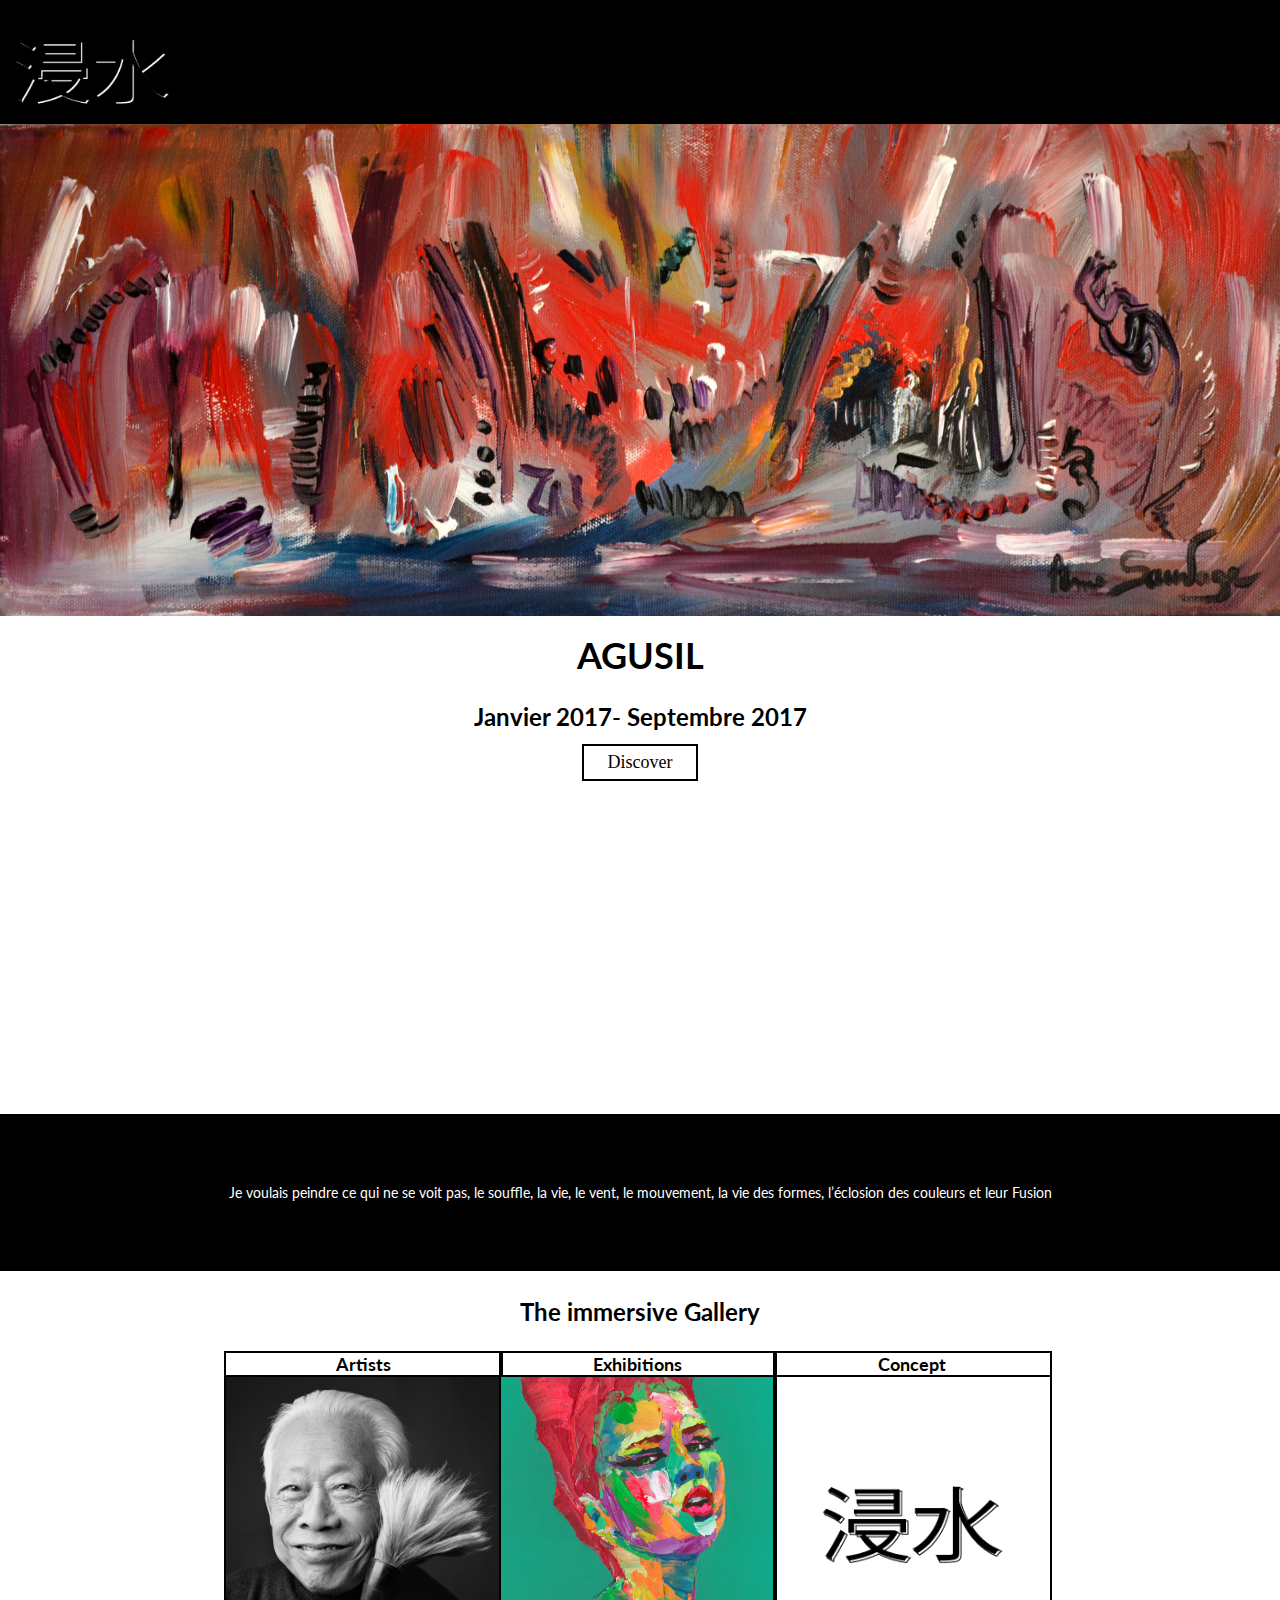
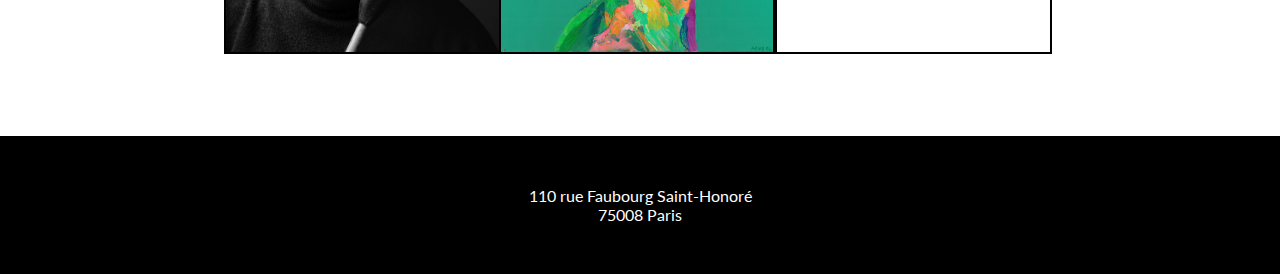
<file: index.html>
<!DOCTYPE html>
<html lang="en">
<head>
	<meta charset="UTF-8">
	<meta name="viewport" content="width=device-width, initial-scale=1.0">
	<link rel="shortcut icon" type="image/x-icon" href="img-content/logo.png" />
	<link href="https://fonts.googleapis.com/css?family=Lato:100,100i,300,300i,400,400i,700,700i,900,900i|Open+Sans:300,300i,400,400i,600,600i,700,700i,800,800i" rel="stylesheet">
	<title>List of Artist</title>
	<link rel="stylesheet" href="styles/styles.css">
</head>
<body>
	<header>
		<div class="logo">
			<a href="index.html"><img src="img-content/logo1.png" alt=""></a>
		</div>
		<nav>
			<ul class="cf">
				<li><a href="concept.html"><img src="img-content/concept.png" alt=""></a></li>
				<li><a href="agenda-expo.html"><img src="img-content/expo.png" alt=""></a></li>
				<li><a href="artists.html"><img src="img-content/artists.png" alt=""></a></li>
			</ul>
		</nav>
	</header>
	<main>
		<section class="head">
			<img src="img-content/Tableaux/tableau-abstrait-panoramique.jpg" alt="">
			<div class="">
				<h3>AGUSIL</h3>
				<h4>Janvier 2017- Septembre 2017</h4>
				<div class="btn"><a href="agenda-expo.html">Discover</a></div> 
	        </div>
		</section>
		
		<div class="quote">
        	<p>Je voulais peindre ce qui ne se voit pas, le souffle, la vie, le vent, le mouvement, la vie des formes, l’éclosion des couleurs et leur Fusion</p>
        </div>
        
        <h5>The immersive Gallery</h5>
		<section class="site-map">
			<div class="toto">
				<article class="artist">
				    <h6>Artists</h6>
				    <img src="img-layout/zao.jpg" alt="" width="">
				</article>
				<article class="exb">
				    <h6>Exhibitions</h6>
				    <img src="img-layout/agusil3.jpg" alt="" width="">
				</article>
				<article class="concept">
				    <h6>Concept</h6>
				    <div class="us">
				        <img src="img-content/logo.png" alt="" width="">
				    </div>
				</article>
			</div>
		</section>
	</main>
	<footer>
		<div class="contact">
			<p>110 rue Faubourg Saint-Honoré</p>
			<p>75008 Paris</p>
		</div>
	</footer>
</body>
<script scr="js/app.js"></script>
</html>
</file>
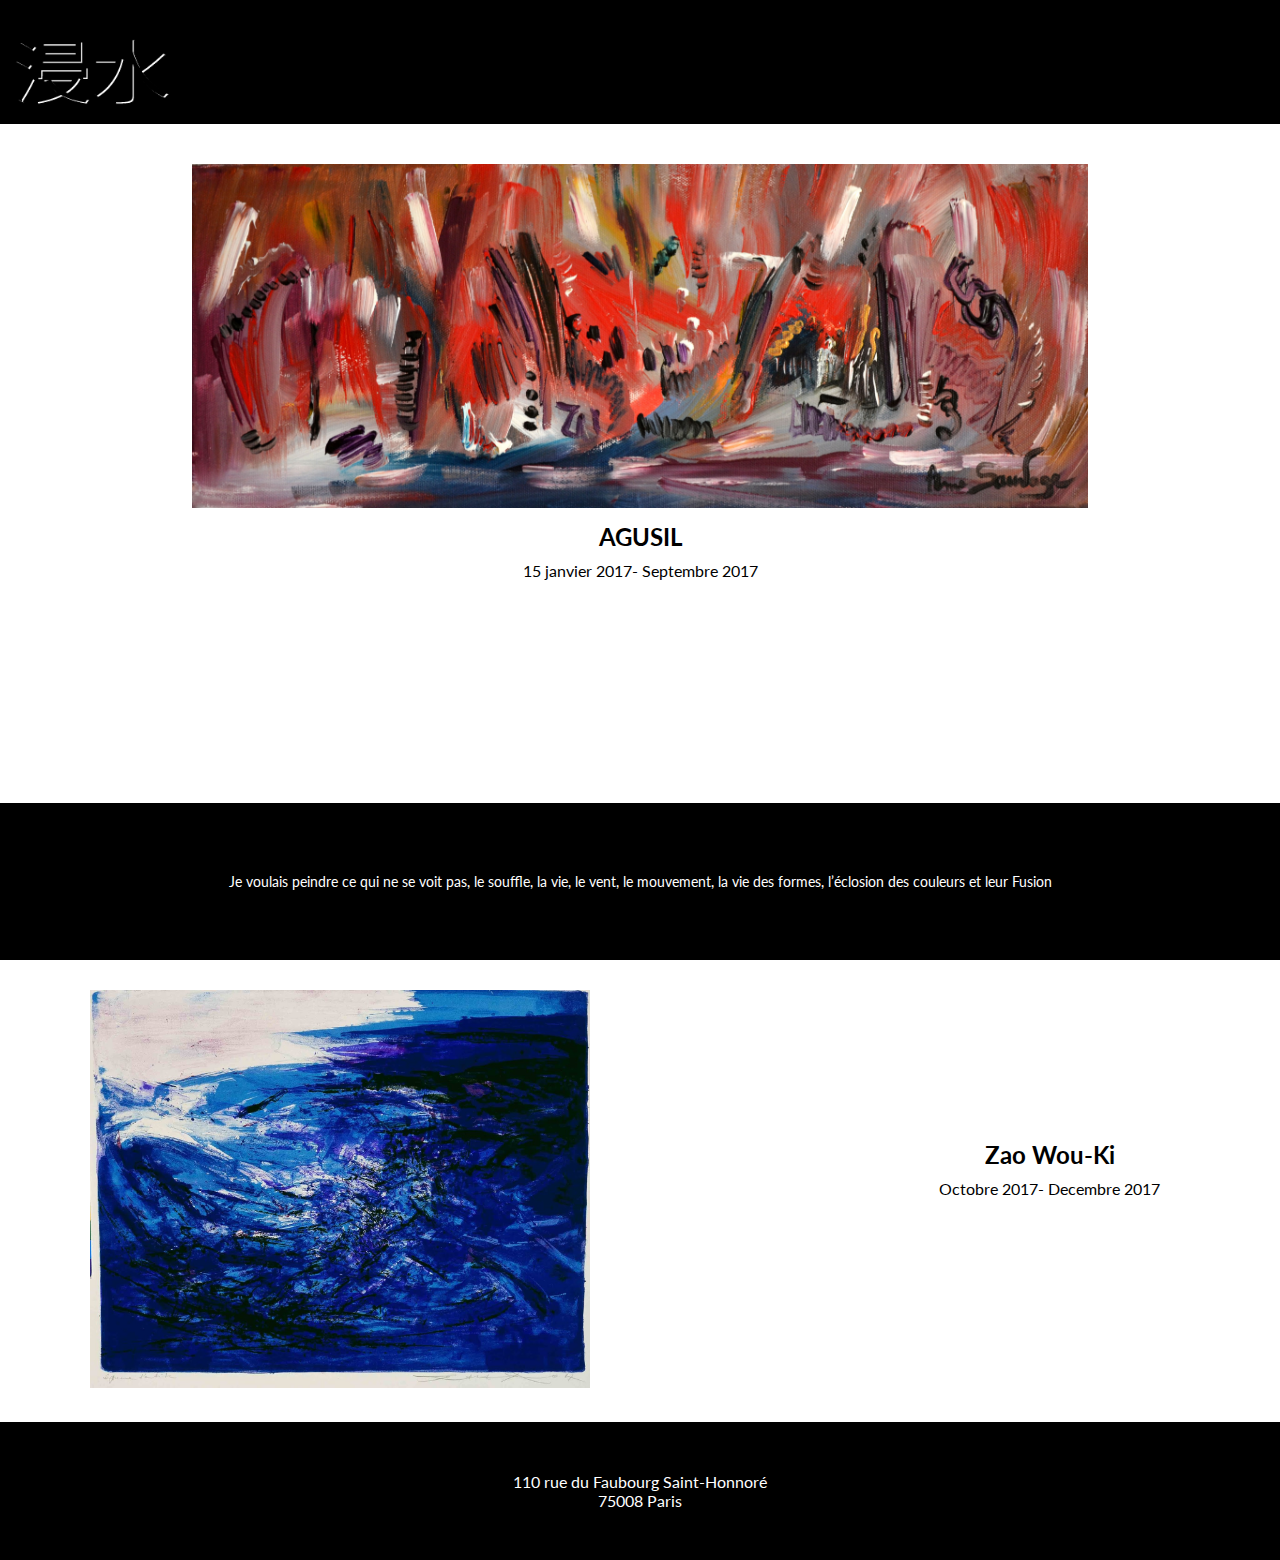
<file: agenda-expo.html>
<!DOCTYPE html>
<html lang="en">
<head>
  <meta charset="UTF-8">
  <meta name="viewport" content="width=device-width, initial-scale=1.0">
  <link rel="shortcut icon" type="image/x-icon" href="img-content/logo.png" />
  <link href="https://fonts.googleapis.com/css?family=Lato:100,100i,300,300i,400,400i,700,700i,900,900i|Open+Sans:300,300i,400,400i,600,600i,700,700i,800,800i" rel="stylesheet">
  <title>List of Artist</title>
  <link rel="stylesheet" href="styles/styles.css">
</head>
<body>
  <header>
    <div class="logo">
      <a href="index.html"><img src="img-content/logo1.png" alt=""></a>
    </div>
    <nav>
      <ul class="cf">
        <li><a href="concept.html"><img src="img-content/concept.png" alt=""></a></li>
        <li><a href="agenda-expo.html"><img src="img-content/expo.png" alt=""></a></li>
        <li><a href="artists.html"><img src="img-content/artists.png" alt=""></a></li>
      </ul>
    </nav>
  </header>
  <main>
    <article class="current-exb">
      <img src="img-content/Tableaux/tableau-abstrait-panoramique.jpg" alt="">   
      <h2>AGUSIL</h2>
      <p>15 janvier 2017- Septembre 2017</p>      
    </article>
    <div class="quote">
      <p>Je voulais peindre ce qui ne se voit pas, le souffle, la vie, le vent, le mouvement, la vie des formes, l’éclosion des couleurs et leur Fusion</p>
    </div>
    <article class="next-exb cf">    
      <img src="img-layout/zao-wou-kisans-titre-1967.jpg" alt="" width="500" class="next">
      <div class="details">
        <h2>Zao Wou-Ki</h2>
        <p>Octobre 2017- Decembre 2017</p>
      </div>
    </article>
  </main>
  <footer>
  	<p>110 rue du Faubourg Saint-Honnoré </p>
  	<p>75008 Paris</p>
  </footer>
</body>
</html>
</file>
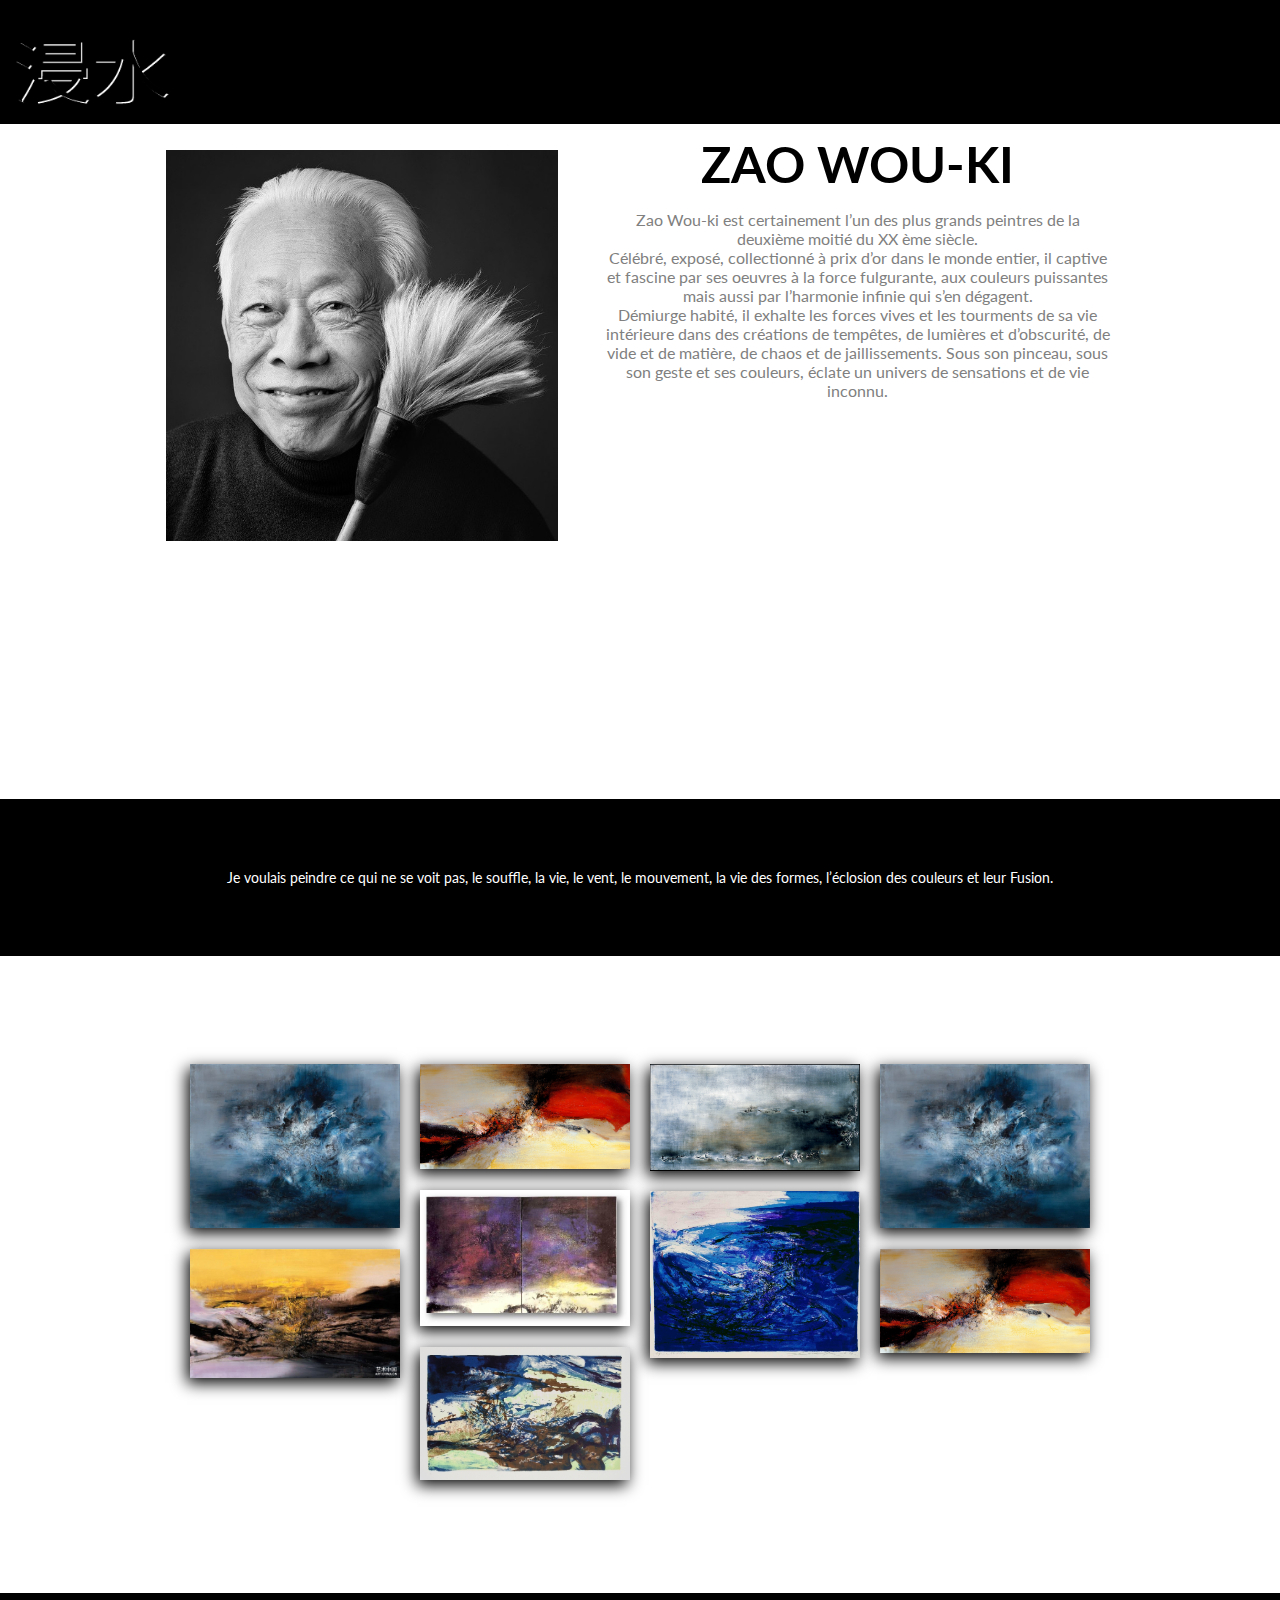
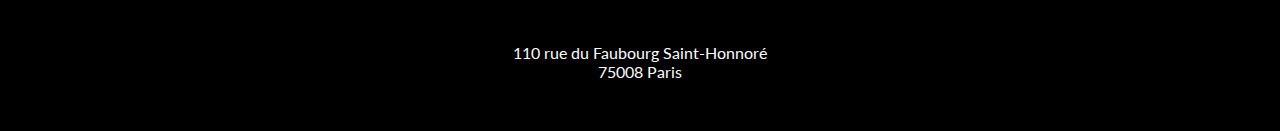
<file: artiste2.html>
<!DOCTYPE html>
<html lang="en">
<head>
    <meta charset="UTF-8">
    <meta name="viewport" content="width=device-width, initial-scale=1.0">
    <link rel="shortcut icon" type="image/x-icon" href="img-content/logo.png" />
    <link href="https://fonts.googleapis.com/css?family=Lato:100,100i,300,300i,400,400i,700,700i,900,900i|Open+Sans:300,300i,400,400i,600,600i,700,700i,800,800i" rel="stylesheet">
    <title>List of Artist</title>
    <link rel="stylesheet" href="styles/styles.css">
</head>
<body>
    <header>
        <div class="logo">
            <a href="index.html"><img src="img-content/logo1.png" alt=""></a>
        </div>
        <nav>
            <ul class="cf">
                <li><a href="concept.html"><img src="img-content/concept.png" alt=""></a></li>
                <li><a href="agenda-expo.html"><img src="img-content/expo.png" alt=""></a></li>
                <li><a href="artists.html"><img src="img-content/artists.png" alt=""></a></li>
            </ul>
        </nav>
    </header>
    <main>
        <section class="info">
            <div class="img-bio">
                <img src="img-layout/zao.jpg" alt="">
            </div>
            <div class="bio">
                <h1>ZAO WOU-KI</h1>
                <p>
                Zao Wou-ki est certainement l’un des plus grands peintres de la deuxième moitié du XX ème siècle.   <br> Célébré, exposé, collectionné à prix d’or dans le monde entier, il captive et fascine par ses oeuvres à la force fulgurante, 
                aux couleurs puissantes mais aussi par l’harmonie infinie qui s’en dégagent.</p>
                <p>
                Démiurge habité, il exhalte les forces vives et les tourments de sa vie intérieure dans des créations de tempêtes, de lumières et d’obscurité, 
                        de vide et de matière, de chaos et de jaillissements. Sous son pinceau, sous son geste et ses couleurs, éclate un univers de sensations et de vie inconnu.
                </p> 
            </div>
        </section> 
    </main>
    <div class="quote">
        <p>
        Je voulais peindre ce qui ne se voit pas, le souffle, la vie, le vent, le mouvement, la vie des formes, l’éclosion des couleurs et leur Fusion.
        </p>
    </div>
    <section class="img-gallery">
        <div id="gallery" class="container-fluid">
            <img src="img-layout/chine-info.jpg" class="card img-responsive">
            <img src="img-layout/chine.jpg" class="card img-responsive">
            <img src="img-layout/genieve.jpg" class="card img-responsive">
            <img src="img-layout/huile-sur-toile.jpg" class="card img-responsive">
            <img src="img-layout/lithographie-originale.JPG" class="card img-responsive">
            <img src="img-layout/vent.png" class="card img-responsive">
            <img src="img-layout/zao-wou-kisans-titre-1967.jpg" class="card img-responsive">
            <img src="img-layout/chine-info.jpg" class="card img-responsive">
            <img src="img-layout/genieve.jpg" class="card img-responsive">
        </div>
    </section>
    <footer>
       <p>110 rue du Faubourg Saint-Honnoré </p>
       <p>75008 Paris</p>
    </footer>
</body>
</html>
</file>
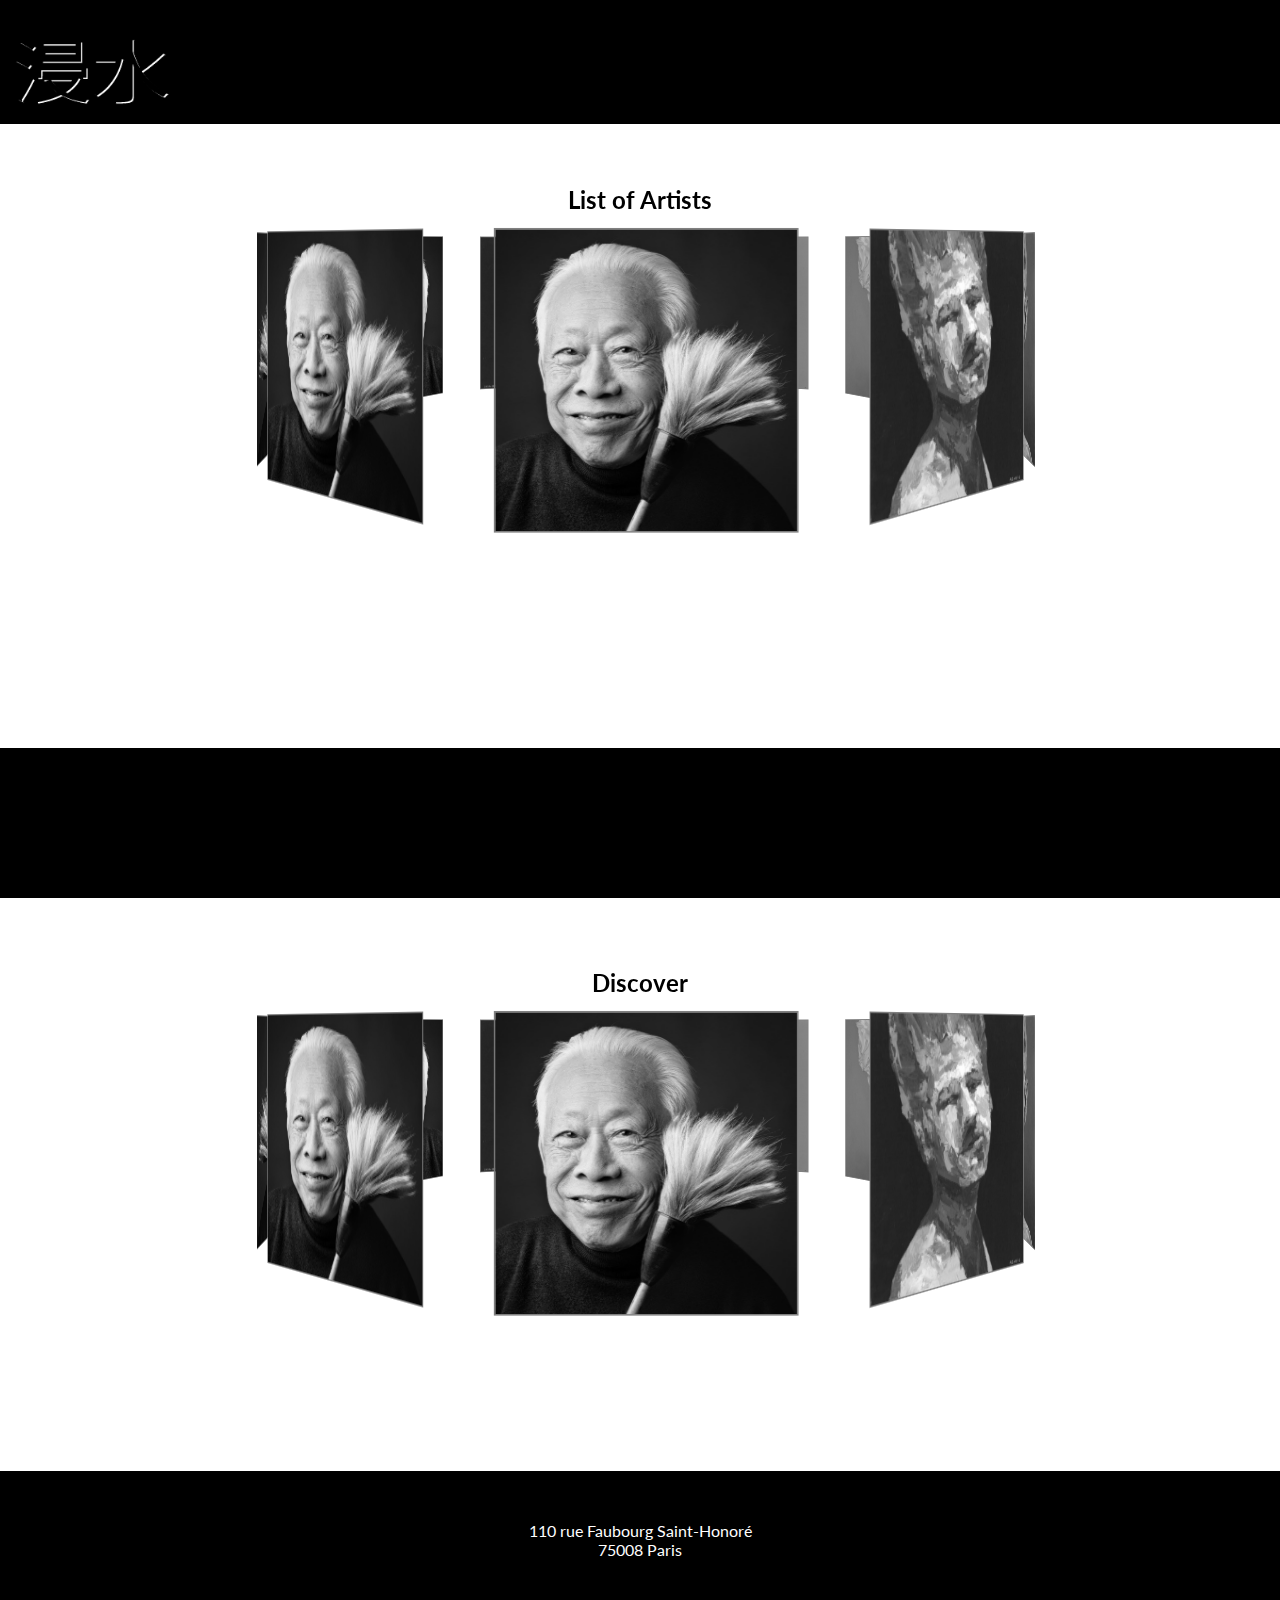
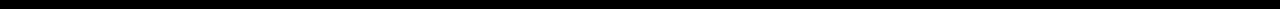
<file: artists.html>
<!DOCTYPE html>
<html lang="en">
<head>
	<meta charset="UTF-8">
	<meta name="viewport" content="width=device-width, initial-scale=1.0">
	<link rel="shortcut icon" type="image/x-icon" href="img-content/logo.png" />
	<link href="https://fonts.googleapis.com/css?family=Lato:100,100i,300,300i,400,400i,700,700i,900,900i|Open+Sans:300,300i,400,400i,600,600i,700,700i,800,800i" rel="stylesheet">
	<title>List of Artist</title>
	<link rel="stylesheet" href="styles/styles.css">
</head>
<body>
	<header>
		<div class="logo">
			<a href="index.html"><img src="img-content/logo1.png" alt=""></a>
		</div>
		<nav>
			<ul class="cf">
				<li><a href="concept.html"><img src="img-content/concept.png" alt=""></a></li>
				<li><a href="agenda-expo.html"><img src="img-content/expo.png" alt=""></a></li>
				<li><a href="artists.html"><img src="img-content/artists.png" alt=""></a></li>
			</ul>
		</nav>
	</header>
	<main>
		<div class="work">
			<div class="container">
				<h2>List of Artists</h2>
				<div id="carousel">
					<figure><a href="artiste2.html"><img src="img-layout/zao.jpg" alt=""></a></figure>
					<figure><a href="artiste2.html"><img src="img-layout/agusil.jpg" alt=""></a></figure>
					<figure><a href="artiste2.html"><img src="img-layout/agusil2.jpg" alt=""></a></figure>
					<figure><a href="artiste2.html"><img src="img-layout/agusil4.jpg" alt=""></a></figure>
					<figure><a href="artiste2.html"><img src="img-layout/agusil3.jpg" alt=""></a></figure>
					<figure><a href="artiste2.html"><img src="img-layout/agusil.jpg" alt=""></a></figure>
					<figure><a href="artiste2.html"><img src="img-layout/zao.jpg" alt=""></a></figure>
					<figure><a href="artiste2.html"><img src="img-layout/zao.jpg" alt=""></a></figure>
					<figure><a href="artiste2.html"><img src="img-layout/zao.jpg" alt=""></a></figure>
				</div>
			</div>
		</div>
		<div class="bandeau">
			
		</div>
		<div class="work">
			<div class="container">
				<h2>Discover</h2>
				<div id="carousel">
					<figure><a href="artiste2.html"><img src="img-layout/zao.jpg" alt=""></a></figure>
					<figure><a href="artiste2.html"><img src="img-layout/agusil.jpg" alt=""></a></figure>
					<figure><a href="artiste2.html"><img src="img-layout/agusil2.jpg" alt=""></a></figure>
					<figure><a href="artiste2.html"><img src="img-layout/agusil4.jpg" alt=""></a></figure>
					<figure><a href="artiste2.html"><img src="img-layout/agusil3.jpg" alt=""></a></figure>
					<figure><a href="artiste2.html"><img src="img-layout/agusil.jpg" alt=""></a></figure>
					<figure><a href="artiste2.html"><img src="img-layout/zao.jpg" alt=""></a></figure>
					<figure><a href="artiste2.html"><img src="img-layout/zao.jpg" alt=""></a></figure>
					<figure><a href="artiste2.html"><img src="img-layout/zao.jpg" alt=""></a></figure>
				</div>
			</div>
		</div>
	</main>
	<footer>
		<div class="contact">
			<p>110 rue Faubourg Saint-Honoré</p>
			<p>75008 Paris</p>
		</div>
	</footer>
</body>
<script scr="js/app.js"></script>
</html>
</file>
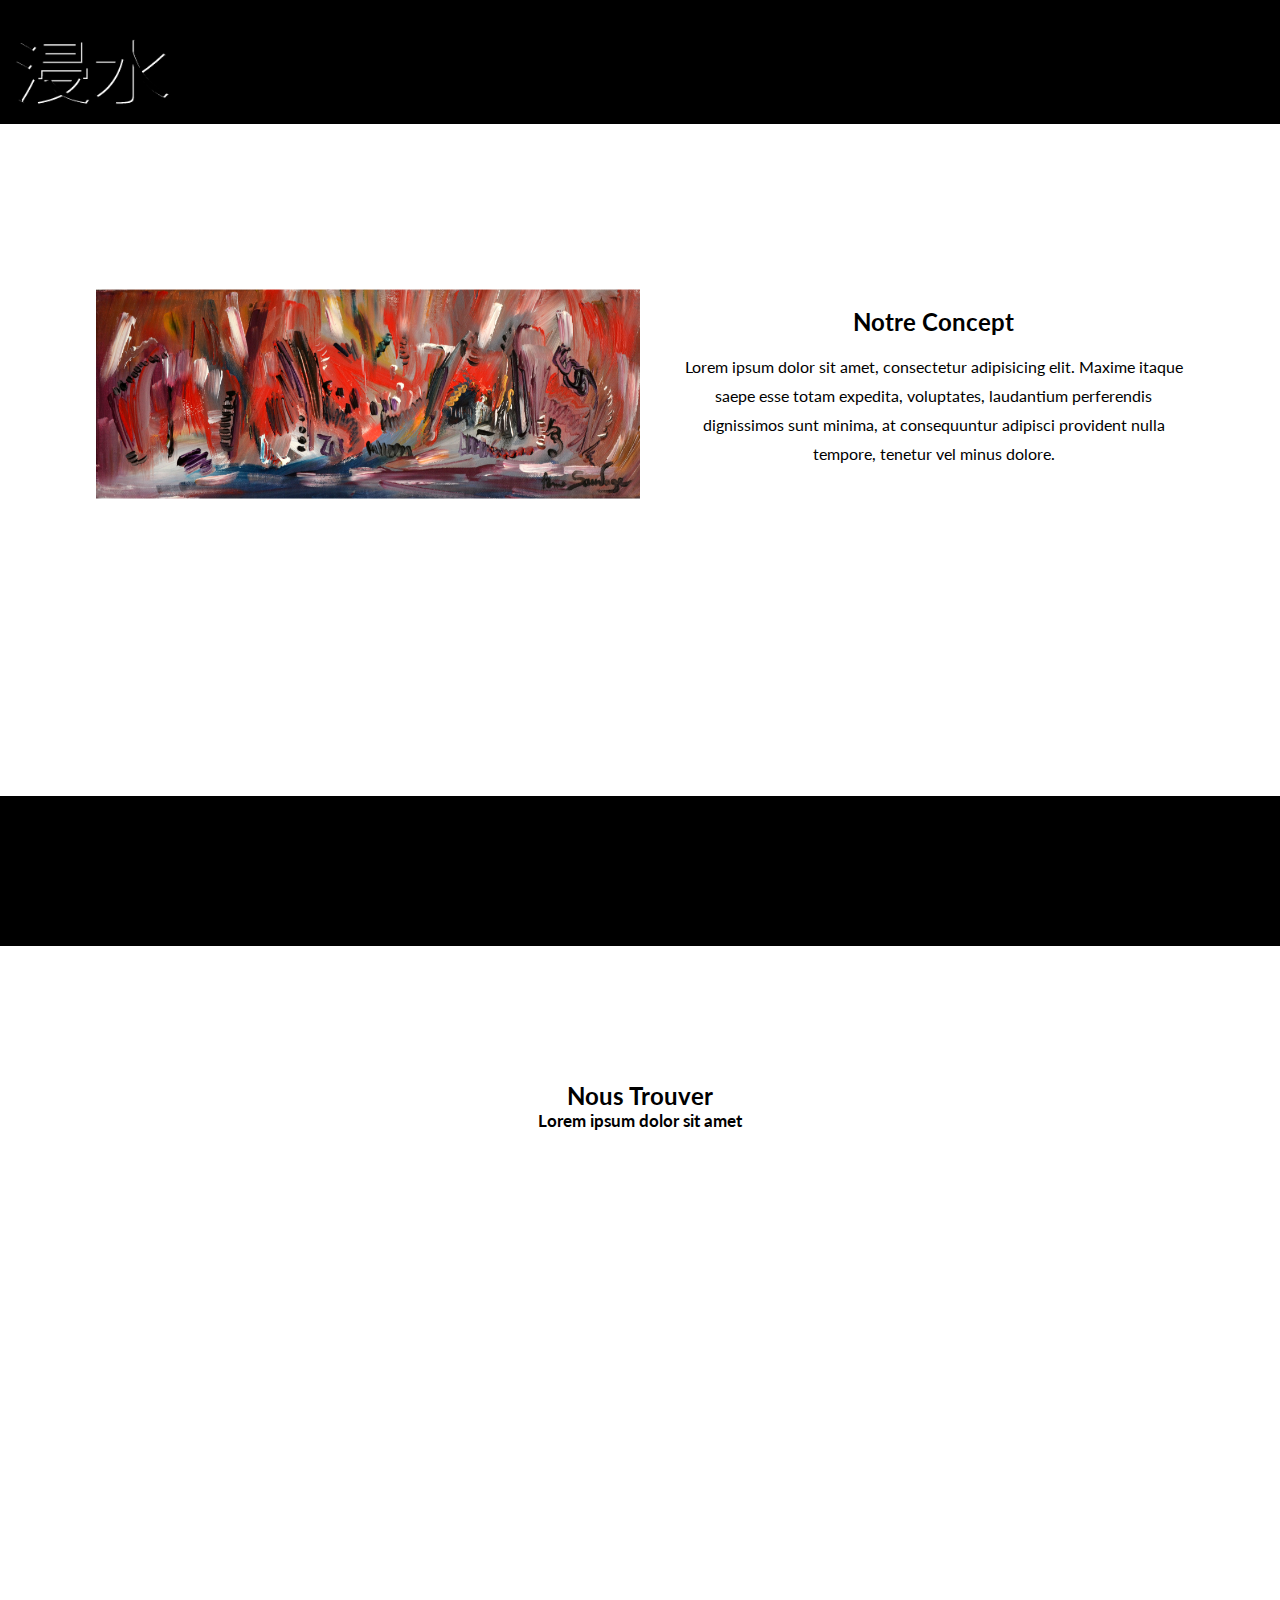
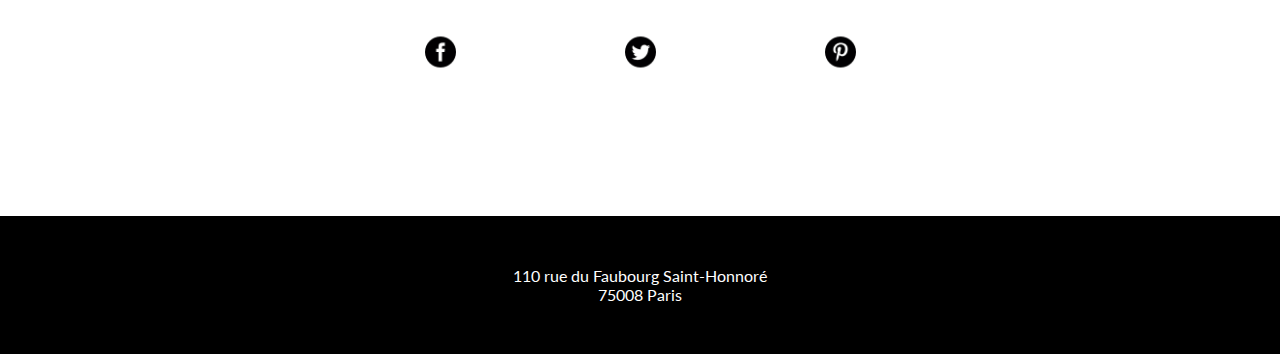
<file: concept.html>
<!DOCTYPE html>
<html lang="en">
<head>
	<meta charset="UTF-8">
	<meta name="viewport" content="width=device-width, initial-scale=1.0">
	<link rel="shortcut icon" type="image/x-icon" href="img-content/logo.png" />
	<link href="https://fonts.googleapis.com/css?family=Lato:100,100i,300,300i,400,400i,700,700i,900,900i|Open+Sans:300,300i,400,400i,600,600i,700,700i,800,800i" rel="stylesheet">
	<title>List of Artist</title>
	<link rel="stylesheet" href="styles/styles.css">
</head>
<body>
	<header>
		<div class="logo">
			<a href="index.html"><img src="img-content/logo1.png" alt=""></a>
		</div>
		<nav>
			<ul class="cf">
				<li><a href="concept.html"><img src="img-content/concept.png" alt=""></a></li>
				<li><a href="agenda-expo.html"><img src="img-content/expo.png" alt=""></a></li>
				<li><a href="artists.html"><img src="img-content/artists.png" alt=""></a></li>
			</ul>
		</nav>
	</header>
	<main>
		<section class="about">
			<div class="content cf">
				<img src="img-content/Tableaux/tableau-abstrait-panoramique.jpg" alt="">
				<div class="text">
					<h2>Notre Concept</h2>
					<p>Lorem ipsum dolor sit amet, consectetur adipisicing elit. Maxime itaque saepe esse totam expedita, voluptates, laudantium perferendis dignissimos sunt minima, at consequuntur adipisci provident nulla tempore, tenetur vel minus dolore.</p>
				</div>
			</div>
		</section>
		<div class="bandeau">
			
		</div>
		<section class="maps">
			<div id="maps">
				<h2>Nous Trouver <span>Lorem ipsum dolor sit amet</span></h2>
				<iframe src="https://www.google.com/maps/embed?pb=!1m18!1m12!1m3!1d2624.2963164737594!2d2.312767115436469!3d48.87162750772902!2m3!1f0!2f0!3f0!3m2!1i1024!2i768!4f13.1!3m3!1m2!1s0x47e66fced5d6e29d%3A0xa39094f2c52083ab!2s110+Rue+du+Faubourg+Saint-Honor%C3%A9%2C+75008+Paris!5e0!3m2!1sfr!2sfr!4v1490791126020" width="600" height="450" frameborder="0" style="border:0" allowfullscreen></iframe>
				<div class="socials">
					<a href=""><img src="img-content/social/png/face.png" alt=""></a>
					<a href=""><img src="img-content/social/png/twitter.png" alt=""></a>
					<a href=""><img src="img-content/social/png/pint.png" alt=""></a>
				</div>
			</div>	
		</section>
	</main>
	<footer>
       <p>110 rue du Faubourg Saint-Honnoré </p>
       <p>75008 Paris</p>
    </footer>
</body>
</html>
</file>
<file: styles/styles.css>
* {
	padding: 0;
	margin: 0;
}

a {
	color: black;
	text-decoration: none;
}
/*---------------Classes Générales---------------*/

.cf:before,
.cf:after {
	display: table;
	content: " ";
}
.cf:after {
	clear: both;
}

/*---------------Classes JavaScript---------------*/
/*---------------BODY---------------*/

body {
	background: url() top center no-repeat;
	background-size: cover;
	width: 100%;
	margin: 0 auto;
}
/*---------------HEADER---------------*/

header {
	background: #000;
	width: 100%;
	padding: 10px 0;
}

header .logo {
	display: inline-block;
	width: 25%;
}

header .logo a img {
	width: 50%;
	padding-left: 3%;
}

header nav {
	display: inline-block;
	width: 74%;
}

header nav ul {
	list-style: none;
	width: 100%;
}

header nav ul li {
	display: inline-block;
	float: right;
}

header nav ul li a {

} 

header nav ul li a img {
	display: block;
	margin: 0 auto;
	max-width: 100px;
	width: 100%;
	transition: .3s ease-in-out;
}

header nav ul li a:hover img {
	transform: scale(1.1);
}

/*---------------MAIN---------------*/

main {
	
}

main section {	
}

	/*---------------Home---------------*/
	h1 {
	    font-family: 'Lato';
		text-align: center;
		font-size: 50px;
	    font-weight: bold;
		color: black;
		padding-bottom: 3%;
	}

	h2 {
		font-family: 'Lato';
	    text-align: center;
	    font-size: 24px;
	    font-weight: bold;
	    padding: 10px;
	}

	h3 {
	    font-family: 'Lato';
	    text-align: center;
	    font-size: 36px;
	    padding: 1%;
	    position: relative;
	}

	h4 {
	    font-family: 'Lato';
	    text-align: center;
	    font-size: 24px;
	    padding: 1%;
	    position: relative;
	}

	h5 {
	    font-family: 'Lato';
	    text-align: center;
	    font-size: 24px;
	    padding: 2%;
	}

	h6 {
	    font-family: 'Lato';
	    text-align: center;
	    font-size: 18px;
	    width: 100%;    
	    border: 2px solid black;
	}

	p {
		font-family: 'Lato';
	}

	section.head {
	    height: 110vh;
	}

	section.head img {
	    width: 100%;
	}

	.btn {
	    margin: 0 auto;
	    text-align: center;
	    border: 2px solid black;
	    width: 100px;
	    padding: 6px;
	    font-size: 18px;
	}

	section.site-map {
		margin-bottom: 60px;
	}

	section.site-map .toto {
	    overflow: hidden;
	    width: 65%;
	    margin: 0 auto;
	}

	section.site-map article {
	    width: 33%;
	    float: left;
	}

	section.site-map .us,
	section.site-map img {
	    width: 100%;
	}

	.concept {
	    height: 325px;  
	}

	.site-map img:nth-child(1),
	.site-map img:nth-child(2),
	.site-map img:nth-child(3) {
	    border-bottom: 2px solid black;
	    border-left: 2px solid black; 
	    border-right: 2px solid black;
	}

	.concept h6 {
	    border-bottom: 2px solid black; 
	}

	/*---------------List Of Artists---------------*/
	.work {
		height: 57vh;
	}

	.container{
		margin: 4% auto;
		width: 210px;
		height: 140px;
		position: relative;
		perspective: 1000px;
	}

	.container h2 {
		padding: 10px 0;
	}

	#carousel{
		width: 100%;
		height: 100%;
		position: absolute;
		transform-style: preserve-3d;
		animation: rotation 100s infinite linear;
	}

	#carousel:hover{
		animation-play-state: paused;
	}	
	
	#carousel figure{
		display: block;
		position: absolute;
		width: 95%;	
		left: 10px;
		top: 10px;
		overflow: hidden;
	}
	#carousel figure:nth-child(1) { transform: rotateY(0deg) translateZ(350px);}
	#carousel figure:nth-child(2) { transform: rotateY(40deg) translateZ(350px);}
	#carousel figure:nth-child(3) { transform: rotateY(80deg) translateZ(350px);}
	#carousel figure:nth-child(4) { transform: rotateY(120deg) translateZ(350px);}
	#carousel figure:nth-child(5) { transform: rotateY(160deg) translateZ(350px);}
	#carousel figure:nth-child(6) { transform: rotateY(200deg) translateZ(350px);}
	#carousel figure:nth-child(7) { transform: rotateY(240deg) translateZ(350px);}
	#carousel figure:nth-child(8) { transform: rotateY(280deg) translateZ(350px);}
	#carousel figure:nth-child(9) { transform: rotateY(320deg) translateZ(350px);}

	#carousel img{
		-webkit-filter: grayscale(1);
		cursor: pointer;
		border: 1px solid grey;
		width: 98%;
	}

	#carousel img:hover{
		-webkit-filter: grayscale(0);
		transform: scale(1.2,1.2);
		transition: .5s ease;
	}

	@keyframes rotation{
		from{
			transform: rotateY(0deg);
		}
		to{
			transform: rotateY(360deg);
		}
	}
	/*---------------Artist---------------*/
	section.info {
		display: flex;
	    justify-content: center;
	    flex-direction: row;
	    flex-wrap: wrap;
	    width: 100%;
	    height: 75vh;
	}
	
	section.info div {
		display: inline-block;
	}

	.img-bio {
		width: 34%;
	    padding-top: 2%;	
	}

	.img-bio img {
		width: 90%;
	}

	.bio {
	    width: 40%;
	   /* padding-right: 3%;*/
	}

	div.bio h1 {
		margin-top: 2%;
	}

	.bio p {
	    color: grey;
	    font-family: 'Lato';
	}

	.quote {
		background-color: black;
	}

	.quote p { 
		color: white;
		text-align: center;
		font-size: 14px;
		padding: 70px;
	    font-family: 'Lato';
	}

	#gallery{
		-webkit-column-count:4;
		-moz-column-count:4;
		column-count:4;

		-webkit-column-gap:20px;
		-moz-column-gap:20px;
		column-gap:20px;
    
	    max-width: 900px;
	    margin: 0 auto;
	    padding: 100px;
	}

	.card{
		width:100%;
		height:auto;
		margin: 4% auto;
		box-shadow:-3px 5px 15px #000;
		cursor: pointer;
	}

	.modal-img,.model-vid{
		width:100%;
		height:auto;
	}

	.modal-body{
		padding:0px;
	}

	main .bandeau {
		background: #000;
		padding: 40px 0;
		margin: 60px 0;
	}

	/*---------------Concept---------------*/
	section.about {
		height: 68vh;
	}

	section.maps {
		height: 90vh;
	}

	section.about {
		position: relative;
	}

	div.bandeau {
		padding: 75px 0;
	}

	section div.content {
		position: absolute;
		width: 85%;
		top: 10%;
		left: 50%;
		transform: translate(-50%, 50%);
	}

	section div.content img {
		width: 50%;
		float: left;
	}

	section div.content .text {
		line-height: 1.8;
		width: 46%;
		float: left;
		margin-left: 4%;
	}

	section.maps {
		position: relative;
	}
	
	#maps h2 {
		text-align: center;
		padding-bottom: 20px;
	}

	#maps h2 span {
		display: block;
		font-size: .7em;
	}
	
	section.maps #maps {
		position: absolute;
		top: 45%;
		left: 50%;
		transform: translate(-50%,-50%);
	}

	section.maps #maps .socials {
		display: flex;
		justify-content: space-around;
	}

	section.maps #maps .socials img {
		width: 31px;
		height: 31px;
		padding-top: 2em;
	}
	/*---------------Expositions---------------*/
	.current-exb {
	    text-align: center;
	    padding-top: 40px;
	    height: 71vh;
	}

	article.current-exb img {
		width: 70%;
	}

	.next-exb {
		padding: 30px 0;
		margin: 0 auto;
		max-width: 1100px;
	}

	.details {
	    float: right;
	    text-align: center;
	    margin-top: 10%;
	    padding: 30px;
	    
	}

	img .next {
	    padding: 40px;
	    float: left;  
	}

	.quote {
	    background-color: black;
	}

	p {
	    text-align: center;
	}
/*---------------FOOTER---------------*/

footer {
	background-color: black;
	width: 100%;
    padding: 50px 0;
}

footer p {
	color: white;
    text-align: center;
}	
/*---------------Breakpoints---------------*/
@media (max-width:1200px){
	#gallery{
	-webkit-column-count:3;
	-moz-column-count:3;
	column-count:3;
	-webkit-column-gap:20px;
	-moz-column-gap:20px;
	column-gap:20px;
	}
}

@media (max-width: 860px) {
	.work {
		height: 90vh;
	}

	.container{
		margin: 4% auto;
		width: auto;
		height: auto;
		position: relative;
		perspective: none;
	}

	.container h2 {
		padding: 10px 0;
	}

	#carousel{
		position: relative;
		display: block;
		width: 75%;
		height: 100%;
		margin: 0 auto;
		animation: none;
	}

	#carousel:hover{
	}

	#carousel figure{
		display: inline-block;
		position: relative;
		width: 20%;
	}
	#carousel figure:nth-child(1) {transform: none;}
	#carousel figure:nth-child(2) {transform: none;}
	#carousel figure:nth-child(3) {transform: none;}
	#carousel figure:nth-child(4) {transform: none;}
	#carousel figure:nth-child(5) {transform: none;}
	#carousel figure:nth-child(6) {transform: none;}
	#carousel figure:nth-child(7) {transform: none;}
	#carousel figure:nth-child(8) {transform: none;}
	#carousel figure:nth-child(9) {transform: none;}

	#carousel img{
		-webkit-filter: grayscale(1);
		cursor: pointer;
		border: 1px solid grey;
		width: 98%;
	}

	#carousel img:hover{
		-webkit-filter: grayscale(0);
		transform: scale(1.2,1.2);
		transition: .5s ease;
	}
}

@media (max-width:800px){
	#gallery{
	-webkit-column-count:2;
	-moz-column-count:2;
	column-count:2;
	-webkit-column-gap:20px;
	-moz-column-gap:20px;
	column-gap:20px;
	}
}

@media (max-width:600px){
	#gallery{
	-webkit-column-count:1;
	-moz-column-count:1;
	column-count:1;
	}  
}
</file>
